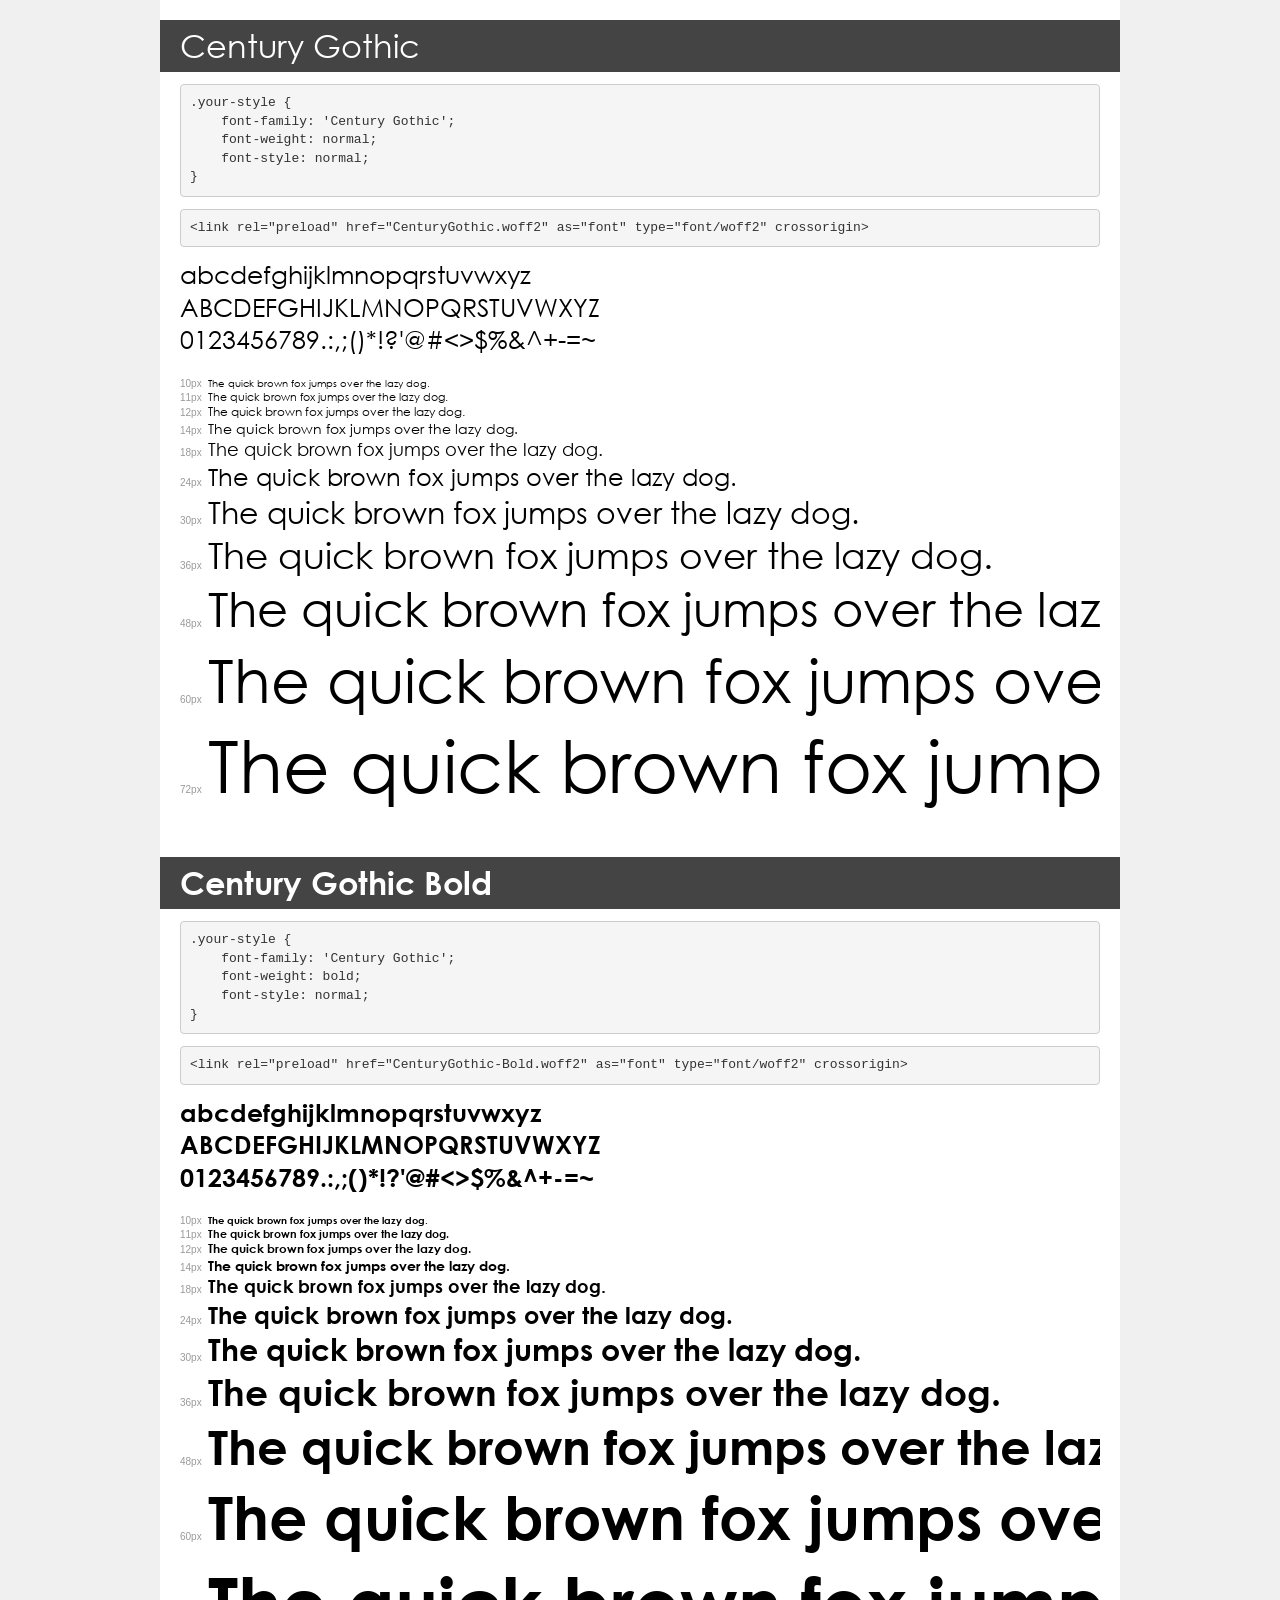
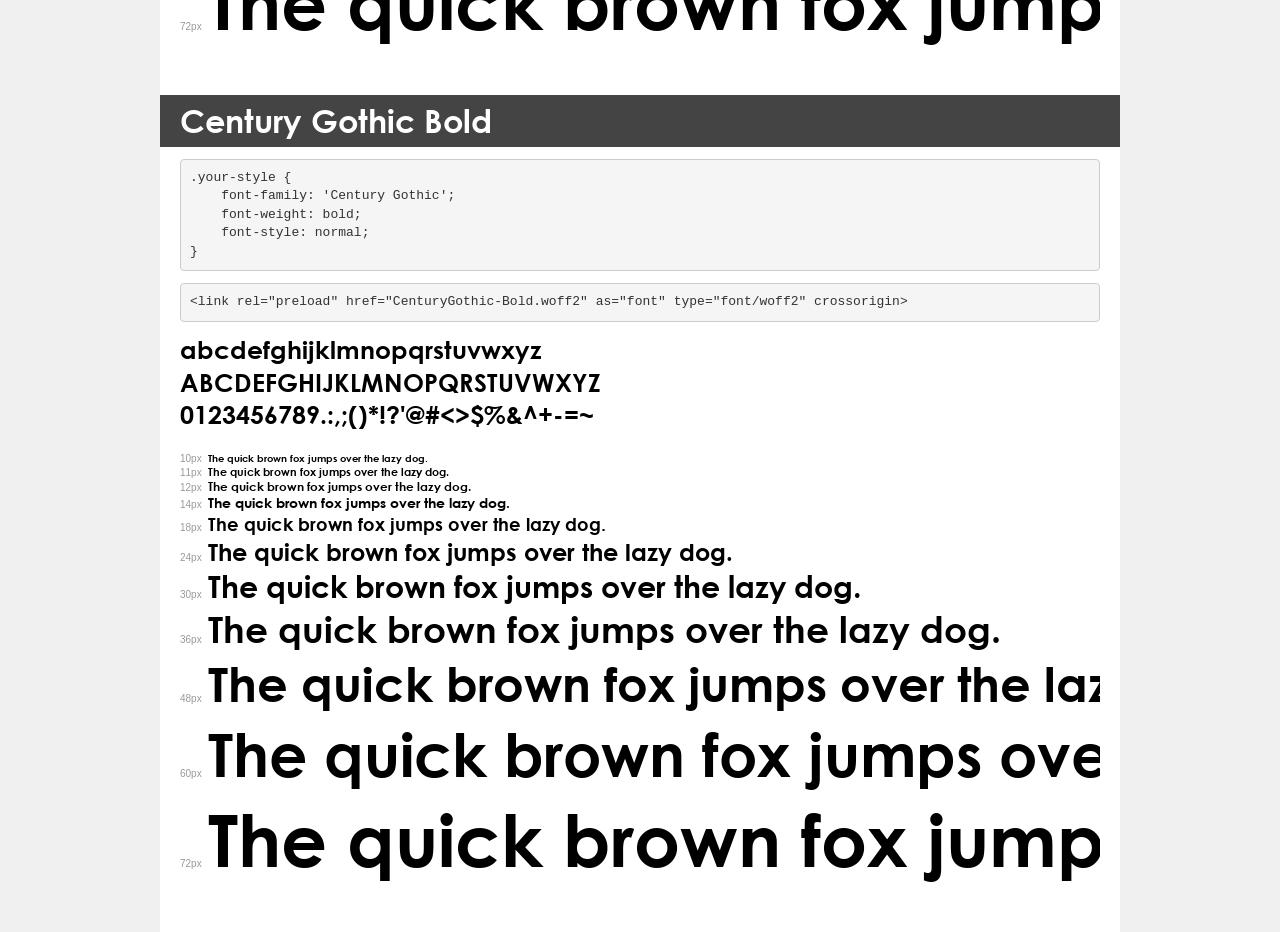
<file: styles/fonts/CenturyGothic/demo.html>
<!DOCTYPE html>
<html lang="en">
<head>
    <meta charset="utf-8">
    <meta http-equiv="X-UA-Compatible" content="IE=edge">
    <meta name="viewport" content="width=device-width, initial-scale=1">
    <meta name="robots" content="noindex, noarchive">
    <meta name="format-detection" content="telephone=no">
    <title>Transfonter demo</title>
    <link href="stylesheet.css" rel="stylesheet">
    <style>
        /*
        http://meyerweb.com/eric/tools/css/reset/
        v2.0 | 20110126
        License: none (public domain)
        */
        html, body, div, span, applet, object, iframe,
        h1, h2, h3, h4, h5, h6, p, blockquote, pre,
        a, abbr, acronym, address, big, cite, code,
        del, dfn, em, img, ins, kbd, q, s, samp,
        small, strike, strong, sub, sup, tt, var,
        b, u, i, center,
        dl, dt, dd, ol, ul, li,
        fieldset, form, label, legend,
        table, caption, tbody, tfoot, thead, tr, th, td,
        article, aside, canvas, details, embed,
        figure, figcaption, footer, header, hgroup,
        menu, nav, output, ruby, section, summary,
        time, mark, audio, video {
            margin: 0;
            padding: 0;
            border: 0;
            font-size: 100%;
            font: inherit;
            vertical-align: baseline;
        }
        /* HTML5 display-role reset for older browsers */
        article, aside, details, figcaption, figure,
        footer, header, hgroup, menu, nav, section {
            display: block;
        }
        body {
            line-height: 1;
        }
        ol, ul {
            list-style: none;
        }
        blockquote, q {
            quotes: none;
        }
        blockquote:before, blockquote:after,
        q:before, q:after {
            content: '';
            content: none;
        }
        table {
            border-collapse: collapse;
            border-spacing: 0;
        }
        /* demo styles */
        body {
            background: #f0f0f0;
            color: #000;
        }
        .page {
            background: #fff;
            width: 920px;
            margin: 0 auto;
            padding: 20px 20px 0 20px;
            overflow: hidden;
        }
        .font-container {
            overflow-x: auto;
            overflow-y: hidden;
            margin-bottom: 40px;
            line-height: 1.3;
            white-space: nowrap;
            padding-bottom: 5px;
        }
        h1 {
            position: relative;
            background: #444;
            font-size: 32px;
            color: #fff;
            padding: 10px 20px;
            margin: 0 -20px 12px -20px;
        }
        .letters {
            font-size: 25px;
            margin-bottom: 20px;
        }
        .s10:before {
            content: '10px';
        }
        .s11:before {
            content: '11px';
        }
        .s12:before {
            content: '12px';
        }
        .s14:before {
            content: '14px';
        }
        .s18:before {
            content: '18px';
        }
        .s24:before {
            content: '24px';
        }
        .s30:before {
            content: '30px';
        }
        .s36:before {
            content: '36px';
        }
        .s48:before {
            content: '48px';
        }
        .s60:before {
            content: '60px';
        }
        .s72:before {
            content: '72px';
        }
        .s10:before, .s11:before, .s12:before, .s14:before,
        .s18:before, .s24:before, .s30:before, .s36:before,
        .s48:before, .s60:before, .s72:before {
            font-family: Arial, sans-serif;
            font-size: 10px;
            font-weight: normal;
            font-style: normal;
            color: #999;
            padding-right: 6px;
        }
        pre {
            display: block;
            padding: 9px;
            margin: 0 0 12px;
            font-family: Monaco, Menlo, Consolas, "Courier New", monospace;
            font-size: 13px;
            line-height: 1.428571429;
            color: #333;
            font-weight: normal;
            font-style: normal;
            background-color: #f5f5f5;
            border: 1px solid #ccc;
            overflow-x: auto;
            border-radius: 4px;
        }
        /* responsive */
        @media (max-width: 959px) {
            .page {
                width: auto;
                margin: 0;
            }
        }
    </style>
</head>
<body>
<div class="page">
    <div class="demo">
        <h1 style="font-family: 'Century Gothic'; font-weight: normal; font-style: normal;">Century Gothic</h1>
        <pre title="Usage">.your-style {
    font-family: 'Century Gothic';
    font-weight: normal;
    font-style: normal;
}</pre>
        <pre title="Preload (optional)">
&lt;link rel=&quot;preload&quot; href=&quot;CenturyGothic.woff2&quot; as=&quot;font&quot; type=&quot;font/woff2&quot; crossorigin&gt;</pre>
        <div class="font-container" style="font-family: 'Century Gothic'; font-weight: normal; font-style: normal;">
            <p class="letters">
                abcdefghijklmnopqrstuvwxyz<br>
ABCDEFGHIJKLMNOPQRSTUVWXYZ<br>
                0123456789.:,;()*!?'@#&lt;&gt;$%&^+-=~
            </p>
            <p class="s10" style="font-size: 10px;">The quick brown fox jumps over the lazy dog.</p>
            <p class="s11" style="font-size: 11px;">The quick brown fox jumps over the lazy dog.</p>
            <p class="s12" style="font-size: 12px;">The quick brown fox jumps over the lazy dog.</p>
            <p class="s14" style="font-size: 14px;">The quick brown fox jumps over the lazy dog.</p>
            <p class="s18" style="font-size: 18px;">The quick brown fox jumps over the lazy dog.</p>
            <p class="s24" style="font-size: 24px;">The quick brown fox jumps over the lazy dog.</p>
            <p class="s30" style="font-size: 30px;">The quick brown fox jumps over the lazy dog.</p>
            <p class="s36" style="font-size: 36px;">The quick brown fox jumps over the lazy dog.</p>
            <p class="s48" style="font-size: 48px;">The quick brown fox jumps over the lazy dog.</p>
            <p class="s60" style="font-size: 60px;">The quick brown fox jumps over the lazy dog.</p>
            <p class="s72" style="font-size: 72px;">The quick brown fox jumps over the lazy dog.</p>
        </div>
    </div>

    <div class="demo">
        <h1 style="font-family: 'Century Gothic'; font-weight: bold; font-style: normal;">Century Gothic Bold</h1>
        <pre title="Usage">.your-style {
    font-family: 'Century Gothic';
    font-weight: bold;
    font-style: normal;
}</pre>
        <pre title="Preload (optional)">
&lt;link rel=&quot;preload&quot; href=&quot;CenturyGothic-Bold.woff2&quot; as=&quot;font&quot; type=&quot;font/woff2&quot; crossorigin&gt;</pre>
        <div class="font-container" style="font-family: 'Century Gothic'; font-weight: bold; font-style: normal;">
            <p class="letters">
                abcdefghijklmnopqrstuvwxyz<br>
ABCDEFGHIJKLMNOPQRSTUVWXYZ<br>
                0123456789.:,;()*!?'@#&lt;&gt;$%&^+-=~
            </p>
            <p class="s10" style="font-size: 10px;">The quick brown fox jumps over the lazy dog.</p>
            <p class="s11" style="font-size: 11px;">The quick brown fox jumps over the lazy dog.</p>
            <p class="s12" style="font-size: 12px;">The quick brown fox jumps over the lazy dog.</p>
            <p class="s14" style="font-size: 14px;">The quick brown fox jumps over the lazy dog.</p>
            <p class="s18" style="font-size: 18px;">The quick brown fox jumps over the lazy dog.</p>
            <p class="s24" style="font-size: 24px;">The quick brown fox jumps over the lazy dog.</p>
            <p class="s30" style="font-size: 30px;">The quick brown fox jumps over the lazy dog.</p>
            <p class="s36" style="font-size: 36px;">The quick brown fox jumps over the lazy dog.</p>
            <p class="s48" style="font-size: 48px;">The quick brown fox jumps over the lazy dog.</p>
            <p class="s60" style="font-size: 60px;">The quick brown fox jumps over the lazy dog.</p>
            <p class="s72" style="font-size: 72px;">The quick brown fox jumps over the lazy dog.</p>
        </div>
    </div>

    <div class="demo">
        <h1 style="font-family: 'Century Gothic'; font-weight: bold; font-style: normal;">Century Gothic Bold</h1>
        <pre title="Usage">.your-style {
    font-family: 'Century Gothic';
    font-weight: bold;
    font-style: normal;
}</pre>
        <pre title="Preload (optional)">
&lt;link rel=&quot;preload&quot; href=&quot;CenturyGothic-Bold.woff2&quot; as=&quot;font&quot; type=&quot;font/woff2&quot; crossorigin&gt;</pre>
        <div class="font-container" style="font-family: 'Century Gothic'; font-weight: bold; font-style: normal;">
            <p class="letters">
                abcdefghijklmnopqrstuvwxyz<br>
ABCDEFGHIJKLMNOPQRSTUVWXYZ<br>
                0123456789.:,;()*!?'@#&lt;&gt;$%&^+-=~
            </p>
            <p class="s10" style="font-size: 10px;">The quick brown fox jumps over the lazy dog.</p>
            <p class="s11" style="font-size: 11px;">The quick brown fox jumps over the lazy dog.</p>
            <p class="s12" style="font-size: 12px;">The quick brown fox jumps over the lazy dog.</p>
            <p class="s14" style="font-size: 14px;">The quick brown fox jumps over the lazy dog.</p>
            <p class="s18" style="font-size: 18px;">The quick brown fox jumps over the lazy dog.</p>
            <p class="s24" style="font-size: 24px;">The quick brown fox jumps over the lazy dog.</p>
            <p class="s30" style="font-size: 30px;">The quick brown fox jumps over the lazy dog.</p>
            <p class="s36" style="font-size: 36px;">The quick brown fox jumps over the lazy dog.</p>
            <p class="s48" style="font-size: 48px;">The quick brown fox jumps over the lazy dog.</p>
            <p class="s60" style="font-size: 60px;">The quick brown fox jumps over the lazy dog.</p>
            <p class="s72" style="font-size: 72px;">The quick brown fox jumps over the lazy dog.</p>
        </div>
    </div>

</div>
</body>
</html>
</file>
<file: styles/fonts/CenturyGothic/stylesheet.css>
@font-face {
    font-family: 'Century Gothic';
    src: url('CenturyGothic.woff2') format('woff2'),
        url('CenturyGothic.woff') format('woff');
    font-weight: normal;
    font-style: normal;
    font-display: swap;
}

@font-face {
    font-family: 'Century Gothic';
    src: url('CenturyGothic-Bold.woff2') format('woff2'),
        url('CenturyGothic-Bold.woff') format('woff');
    font-weight: bold;
    font-style: normal;
    font-display: swap;
}

@font-face {
    font-family: 'Century Gothic';
    src: url('CenturyGothic-Bold.woff2') format('woff2'),
        url('CenturyGothic-Bold.woff') format('woff');
    font-weight: bold;
    font-style: normal;
    font-display: swap;
}
</file>
